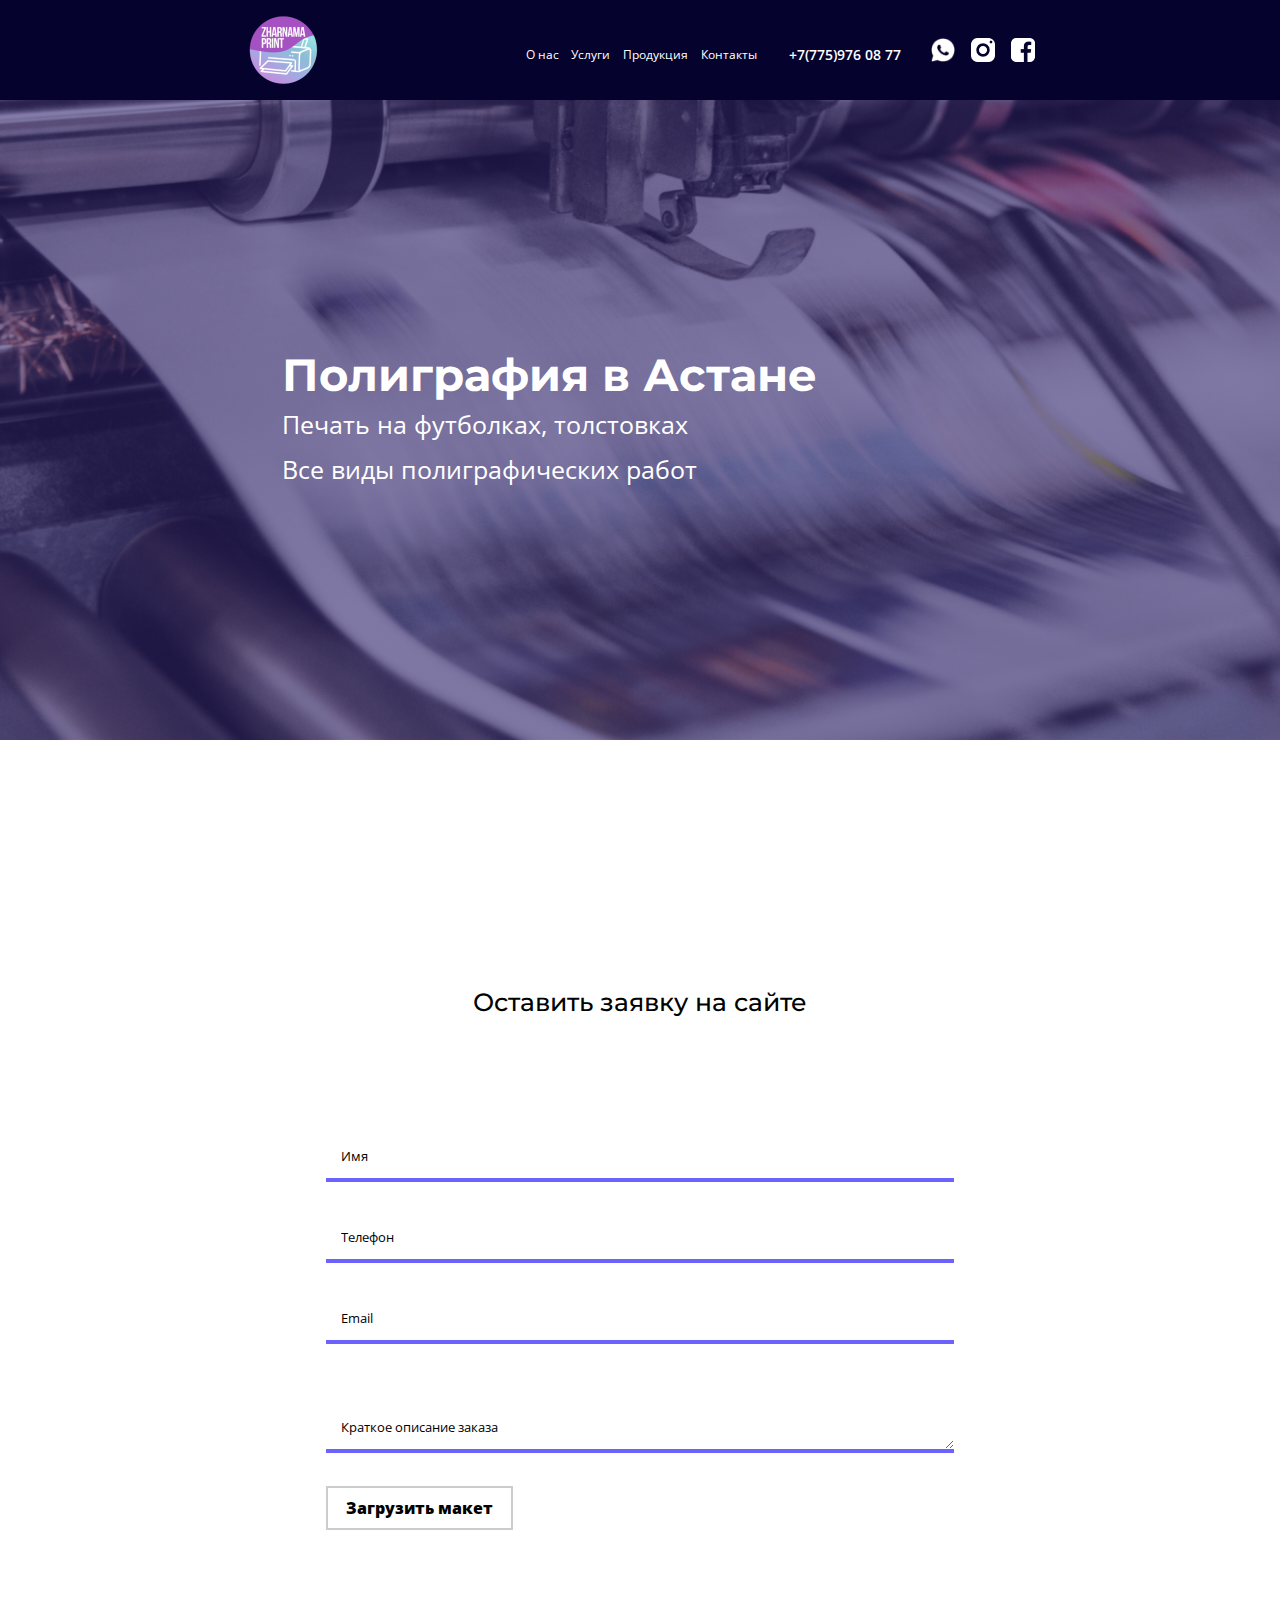
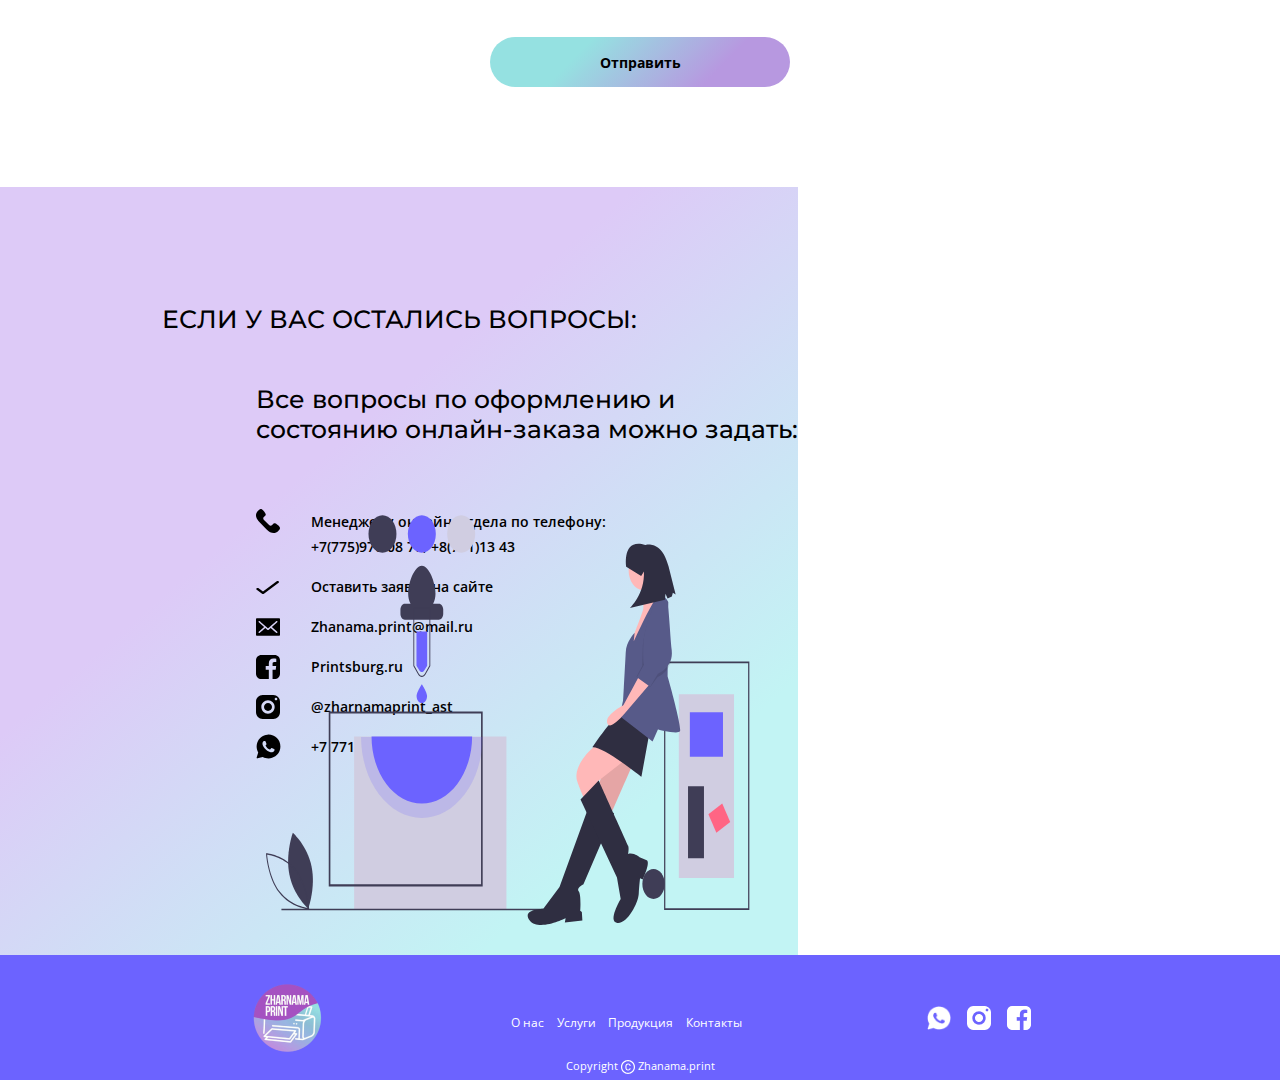
<file: index2.html>
<!DOCTYPE html>
<html lang="en">
<head>
    <meta charset="UTF-8">
    <meta http-equiv="X-UA-Compatible" content="IE=edge">
    <meta name="viewport" content="width=device-width, initial-scale=1.0">
    <title>Document</title>
    <link rel="stylesheet" href="./css/style_form.css">
    <script src="./js/javascript.js"></script>
    <link rel="preconnect" href="https://fonts.googleapis.com">
    <link rel="preconnect" href="https://fonts.gstatic.com" crossorigin>
    <link href="https://fonts.googleapis.com/css2?family=Montserrat:wght@500;700;800&family=Open+Sans:wght@400;600&display=swap" rel="stylesheet">
</head>
<body>
   <!-- верхнее поле  лого - навигация - телефон - социальные  заголовок  описание -->
<div class="wrapper">
<header class="header">
    <div class="header__body">
    <nav class="header__nav">
        <a href="index.html" class="header__logo">
            <img 
            src="./images/logo.png" 
            alt="main-logo_img" 
            class="header__image"
            >
        </a>
        <div class="header__list">
            <a href="index.html#aboutus" class="header__aboutus">
            О нас
            </a>
            <a href="index.html#services" class="header__service">
            Услуги
            </a>
            <a href="index.html#products" class="header__products">
            Продукция
            </a>
            <a href="#contacts" class="header__contacts">
            Контакты
            </a>
        </div>
        <div class="header__number">
        <a id="header__phone" href="tel:+77759760877" class="header__phone">
            +7(775)976 08 77
        </a>
        <br>
        <a href="tel:+77759760877">
        <img 
        src="./icons/phonewhiteVector.svg" 
        alt="header__phoneimg" 
        class="header__phoneimg">
        </a>
        </div>
        <div class="header__socials">
            <a href="https://wa.me/" target="_blank" class="header__whatsup">
                <img 
                src="./icons/whatsup_white.png" 
                alt="main-socials_whatsup" 
                class="header__socialimg">
            </a>
            <a href="https://instagram.com/" target="_blank" class="header__insta">
                <img 
                src="./icons/insta_white.png" 
                alt="main-socials_insta" 
                class="header__socialimg">
            </a>
            <a href="https://facebook.com/" target="_blank" class="header__fb">
                <img 
                src="./icons/facebook_white.png" 
                alt="main-socials_facebook" 
                class="header__socialimg">
            </a>
        </div>
    </nav>
    </div> 
    <div class="header__text">
    <h1 class="header__title">
        Полиграфия в Астане
    </h1>
    <h2 class="header__subtitle">
        Печать на футболках, толстовках<br>
        Все виды полиграфических работ
    </h2>
    </div>
</header>
<main class="main">
<div class="main__formbox">
<p class="main__title">Оставить заявку на сайте</p>
<form action="#" class="main__form">
    <input required type="text" id="name" name="name" placeholder="Имя" >
    <input required type="tel" id="phonenamber" name="phonenamber" placeholder="Телефон">
    <input required type="email" id="Email" name="Email" placeholder="Email">
    <textarea name="addtext" id="addtext" cols="1" rows="1" placeholder="Краткое описание заказа"></textarea>
    <div class="main__failload">
        <label id="file__upload" for="maket" class="custom-file-upload">Загрузить макет
        <input class="file__input" type="file" name="maket" id="maket" multiple onchange="processSelectedFiles(this)">
        </label>
        <h4 id="file__name"></h4>
    </div>
    <button class="main__btn" type="submit">Отправить</button>
</form>
</div>
</main>
<footer class="footer">
    <div class="footer__contacts">
        <div class="footer__contactbox">
            <p id="contacts" class="main__title">ЕСЛИ У ВАС ОСТАЛИСЬ ВОПРОСЫ:</p>
            <div class="footer__quest">
                <p class="main__title">Все вопросы по оформлению и<br> состоянию онлайн-заказа можно задать:</p>
                <ul class="footer__list">
                    <li class="footer__item">Менеджеру онлайн-отдела по телефону:<br><a href="tel:+77759760877">+7(775)976 08 77</a>, 
                        <a href="tel:+87711343">+8(771)13 43</a></li>
                    <li class="footer__item">Оставить заявку на сайте</li>
                    <li class="footer__item">Zhanama.print@mail.ru</li>
                    <li class="footer__item">Printsburg.ru</li>
                    <li class="footer__item">@zharnamaprint_ast</li>
                    <li class="footer__item"><a href="tel:+77711343">+7 771 13 43</a></li>
                </ul>
        </div>
        </div>
        <div class="footer__bgimg">
            <img 
            src="./images/footer__bcgr.svg" 
            alt="footer__bgimg">
        </div>
    </div>
    <div class="footer__body">
    <div class="footer__nav">
        <a href="index.html" class="footer__logo">
            <img 
            src="./images/logo.png" 
            alt="main-logo_img" 
            class="footer__image"
            >
        </a>
        <div class="header__list">
            <a href="index.html#about_us" class="header__aboutus">
            О нас
            </a>
            <a href="index.html#services" class="header__service">
            Услуги
            </a>
            <a href="index.html#products" class="header__products">
            Продукция
            </a>
            <a href="#contacts" class="header__contacts">
            Контакты
            </a>
        </div>
        <div class="header__socials">
            <a href="https://wa.me/" target="_blank" class="header__whatsup">
                <img 
                src="./icons/whatsup_white.png" 
                alt="main-socials_whatsup" 
                class="header__socialimg">
            </a>
            <a href="https://instagram.com/" target="_blank" class="header__insta">
                <img 
                src="./icons/insta_white.png" 
                alt="main-socials_insta" 
                class="header__socialimg">
            </a>
            <a href="https://facebook.com/" target="_blank" class="header__fb">
                <img 
                src="./icons/facebook_white.png" 
                alt="main-socials_facebook" 
                class="header__socialimg">
            </a>
        </div>
    </div>
    <div class="footer__copyrights">Copyright
    <img 
    src="./icons/cicon.svg" 
    alt="ⓒ" 
    class="footer__cimage">    
        Zhanama.print</div>
    </div>
</footer>
</div>
</body>
</html>
</file>
<file: css/style_form.css>
/*Обнуление*/
* {
	padding: 0;
	margin: 0;
	border: 0;
}

*,
*:before,
*:after {
	-moz-box-sizing: border-box;
	-webkit-box-sizing: border-box;
	box-sizing: border-box;
}

:focus,
:active {
	outline: none;
}

a:focus,
a:active {
	outline: none;
}

nav,
footer,
header,
aside {
	display: block;
}

html,
body {
	height: 100%;
	width: 100%;
	font-size: 100%;
	line-height: 1;
	font-size: 16px;
	-ms-text-size-adjust: 100%;
	-moz-text-size-adjust: 100%;
	-webkit-text-size-adjust: 100%;
}

input,
button,
textarea {
	font-family: inherit;
}

input::-ms-clear {
	display: none;
}

button {
	cursor: pointer;
}

button::-moz-focus-inner {
	padding: 0;
	border: 0;
}

a,
a:visited {
	text-decoration: none;
}

a:hover {
	text-decoration: none;
}

ul li {
	list-style: none;
}

img {
	vertical-align: top;
}

h1,
h2,
h3,
h4,
h5,
h6 {
	font-size: inherit;
	font-weight: 400;
}

/*--------------------*/

.wrapper {
	overflow: hidden;
	min-height: 100%;
	display: flex;
	flex-direction: column;
}

/* Верхній блок */

.header {
	min-height: 71.1vh;
	display: flex;
	flex-direction: column;
	color: #FFFFFF;
	background-image:
		linear-gradient(0deg,
			rgba(44, 30, 110, 0.56),
			rgba(44, 30, 110, 0.56)),
		url("../images/photo.jpg");
	background-repeat: no-repeat;
	background-size: cover;
	background-position: center;
}
.header__body {
	width: 100%;
	min-height: 100px;
	background: #05022D;
	display: flex;
	/* position: fixed; */
	justify-content: center;
	align-items: center;
	z-index: 50;
}
a {
	color: #FFFFFF;
}
.header__nav {
	display: flex;
	margin: 0 auto;
	align-items: center;
	cursor: pointer;
}
.header__list {
	display: flex;
	column-gap: 1vw;
	font-family: 'Open Sans';
	font-size: 0.75rem;
	line-height: 1.5625rem;
	padding-top: 1vh;
}
.header__aboutus:hover,
.header__service:hover,
.header__products:hover,
.header__contacts:hover,
.header__whatsup:hover,
.header__insta:hover,
.header__fb:hover {
	-webkit-animation: pulsing 1s 1;
	animation: pulsing 1s 1;
}


@-webkit-keyframes pulsing {
	0% {
		-webkit-transform: scale(1.0, 1.0);
		transform: scale(1.0, 1.0);
	}

	50% {
		-webkit-transform: scale(1.5 1.5);
		transform: scale(1.5, 1.5);
	}

	100% {
		-webkit-transform: scale(1.0, 1.0);
		transform: scale(1.0, 1.0);
	}
}

@keyframes pulsing {
	0% {
		-webkit-transform: scale(1.0, 1.0);
		transform: scale(1.0, 1.0);
	}

	50% {
		-webkit-transform: scale(1.5 1.5);
		transform: scale(1.5, 1.5);
	}

	100% {
		-webkit-transform: scale(1.0, 1.0);
		transform: scale(1.0, 1.0);
	}
}
.header__logo {
	width: 77px;
	height: auto;
	margin-right: 15.9vw;
}
.header__phone {
	font-family: 'Open Sans';
	color: #FFFFFF;
	font-weight: 600;
	font-size: 0.875rem;
	line-height: 1.1875rem;
	margin-left: 2.5vw;
	margin-right: 1.1vw;
	padding-right: 1rem;
	padding-top: 1vh;
}
.header__number {
	display: flex;
	position: relative;
	align-content: center;
	text-align: center;
}
.header__phoneimg {
	display: none;
	position: absolute;
	left: 0;
	right: 0;
	top: 0;
	bottom: 0;
	margin: auto;
	z-index: 50;
}
.header__socials {
	display: flex;
	column-gap: 1.25vw;
}
.header__socialimg {
	width: 24px;
	height: auto;
}
.header__text {
	min-height: inherit;
	display: flex;
	flex-direction: column;
	justify-content: center;
	column-gap: 2.87vh;
	margin-left: 22vw;
}
h1 {
	font-family: 'Montserrat';
	font-style: normal;
	font-weight: 700;
	font-size: 2.8125rem;
	line-height: 3.4375rem;
	padding-right: 10px;
}
h2 {
	font-family: 'Open Sans';
	font-style: normal;
	font-weight: 400;
	font-size: 1.5625rem;
	line-height: 2.8125rem;
	padding-right: 10px;
}

/* форма */
.main__title {
	display: block;
	width: 100%;
	font-family: 'Montserrat';
	font-weight: 500;
	font-size: 1.5625rem;
	line-height: 1.875rem;
	margin-top: 13vmin;
	text-align: center;
}
.main{
	max-height: fit-content;
	padding-bottom: 100px;
}
.main__formbox p{
	margin-bottom: 13vmin;
	margin-top: 27.5vmin;
}
.main__formbox{
	display: flex;
	flex-direction: column;
	align-items: center;
}
.main__form{
	display: flex;
	flex-direction: column;
	width: 49vw;
	row-gap: 33px;
}
.main__form textarea{
	padding-top: 41px;
}
input, textarea{
	display: block;
	max-height: 100%;
	border-bottom: 4px solid #6C63FF;
	font-family: 'Open Sans';
	padding: 13px 0 13px 15px;
	padding-left: 15px;
	padding-bottom: 13px;
}
::placeholder{
	color: #000000;
}
.main__btn{
	display: block;
	background: linear-gradient(134.36deg, #95E1E1 29.95%, #B798E0 74.72%);
	border-radius: 50px;
	width: 300px;
	height: 50px;
	margin-top: 74px;
	align-self: center;
	align-items: center;
	text-align: center;
	font-family: 'Open Sans';
	font-weight: 700;
	font-size: 0.875rem;
}
label{
	display: inline-block;
}
.file__input{
	border: none;
	display: inline-block;
}
input[type="file"] {
    display: none;
}
.custom-file-upload {
	font-family: 'Open Sans';
	font-weight: 800;
    border: 2px solid #ccc;
    display: inline-block;
    padding: 12px 18px;
    cursor: pointer;
}
.main__failload{
	display: flex;
}
h4{
	padding-left: 15px;
}
/* футер - дно */
.footer__body{
	width: 100%;
	min-height: 125px;
	background: #6C63FF;
	display: flex;
	justify-content: center;
	z-index: 5;
	position: relative;
	}
.footer__nav{
	min-width: 87vmin;
	display: flex;
	align-items: center;
	justify-content: space-between;
	cursor: pointer;
}
.footer__logo {
	width: 77px;
	height: auto;
}
.footer__copyrights{
	position: absolute;
	color: #FFFFFF;
	font-family: 'Open Sans';
	font-size: 0.7rem;
	right: center;
	bottom:	6px;
}
.footer__contacts{
	position: relative;
	min-height: 768px;
	justify-self: flex-start;
	background: linear-gradient(139.22deg, #DDCAF7 37.6%, #C2F4F4 81.1%);
}
.footer__contactbox{
	display: flex;
	flex-direction: column;
	height: 100%;
}
.footer__contactbox p:first-child{
	margin: 0;
	padding-top: 13vmin;
	padding-bottom: 5.56vmin;
}
.footer__quest{
	margin: 0;
	padding-left: 25.5vw;
	padding-bottom: 30px;
}
.footer__quest p:first-child{
	text-align: left;
	padding: 0 0 7.22vmin 0;
}
.footer__bgimg img {
	position: absolute;
	right: 8.79%;
	bottom: 30px;
	height: auto;
}
.footer__list{
	display: flex;
	flex-direction: column;
	row-gap: 15px;
	font-family: 'Open Sans';
	font-size: 0.875rem;
	font-weight: 600;
	line-height: 1.5625rem;
}
.footer__list li{
	padding-left: 55px;
	background-size: 24px auto;
	justify-items: center;
}
.footer__list li:nth-child(1){
	background: url('../icons/list1.svg') top left no-repeat;
}
.footer__list li:nth-child(2){
	background: url('../icons/list2.svg') left no-repeat;
}
.footer__list li:nth-child(3){
	background: url('../icons/list3.svg') left no-repeat;
}
.footer__list li:nth-child(4){
	background: url('../icons/list4.svg') left no-repeat;
}
.footer__list li:nth-child(5){
	background: url('../icons/list5.svg') left no-repeat;
}
.footer__list li:nth-child(6){
	background: url('../icons/list6.svg') left no-repeat;
	background-size: contain;
}
.footer__item a{
	color: #000000;
}

/* Ширина 1440px */

@media (max-width:1469.98px) {
	.footer__bgimg img {
		right: 4%;
		width: 500px;
		height: auto;
	}
	.footer__quest{
		margin: 0;
		padding-left: 20vw;
	}
}
/* Ширина 1280px */

@media (max-width:1279.98px) {
	.header__text {
		margin-left: 18vw;
	}
	.wrapper {
		overflow:auto;
	}

    p.main__title {
		margin-bottom: 1vh;
		margin-top: 5vmin;
	}

	.footer__bgimg img {
		right: 10%;
		bottom: 30px;
		width: 400px;
		height: auto;
	}
}
/* ширина 770px */

@media (max-width:769.98px) {
	.header__socials {
		flex-direction: column;
		row-gap: 1.25vh;
	}

	.header__list {
		flex-direction: column;
	}

	.header__text {
		margin-left: 10vw;
	}

	h1 {
		font-size: 1.5rem;
		line-height: 3rem;
	}

	h2 {
		font-size: 1rem;
		line-height: 2rem;
	}
	.header__phone {
		font-size: 0.78rem;
	}
    p.main__title {
		font-size: 0.9rem;
		line-height: 1.2rem;
		margin-bottom: 1vh;
	}
	.footer__copyrights{
		right: none;
		left: 15px;
	}
	.footer__bgimg img{
		display: none;
	}
	.footer__contacts{
		min-height: fit-content;
	}
	.footer__quest{
		padding-left: 30px;
		align-self: center;
	}
}

/* ширина 460px */

@media (max-width: 459.98px) {
	.footer__copyrights{
		display: none;
	}
}

/* ширина 350px */

@media (max-width: 349.98px) {
	.header__phone {
		display: none;
		font-size: 0.6rem;
		padding: 0 0 20px 0;
	}

	.header__phoneimg {
		display: block;
		z-index: 50;

	}

	.header__number {
		flex-direction: column;
		min-width: 55px;
	}

	.header__logo {
		margin-right: 4vw;
	}

	.header__socials {
		padding-left: 10px;
		padding-right: 10px;
	}

	.header__list {
		padding-right: 10px;
	}
}

/* висота 720px */

@media (max-height:719.98px) {
	.header__text {
		padding-bottom: 20px;
	}
}

/* висота 550px */

@media (max-height:549.98px) {
	.header__text {
		justify-content: flex-end;
		padding-bottom: 20px;
	}
}
</file>
